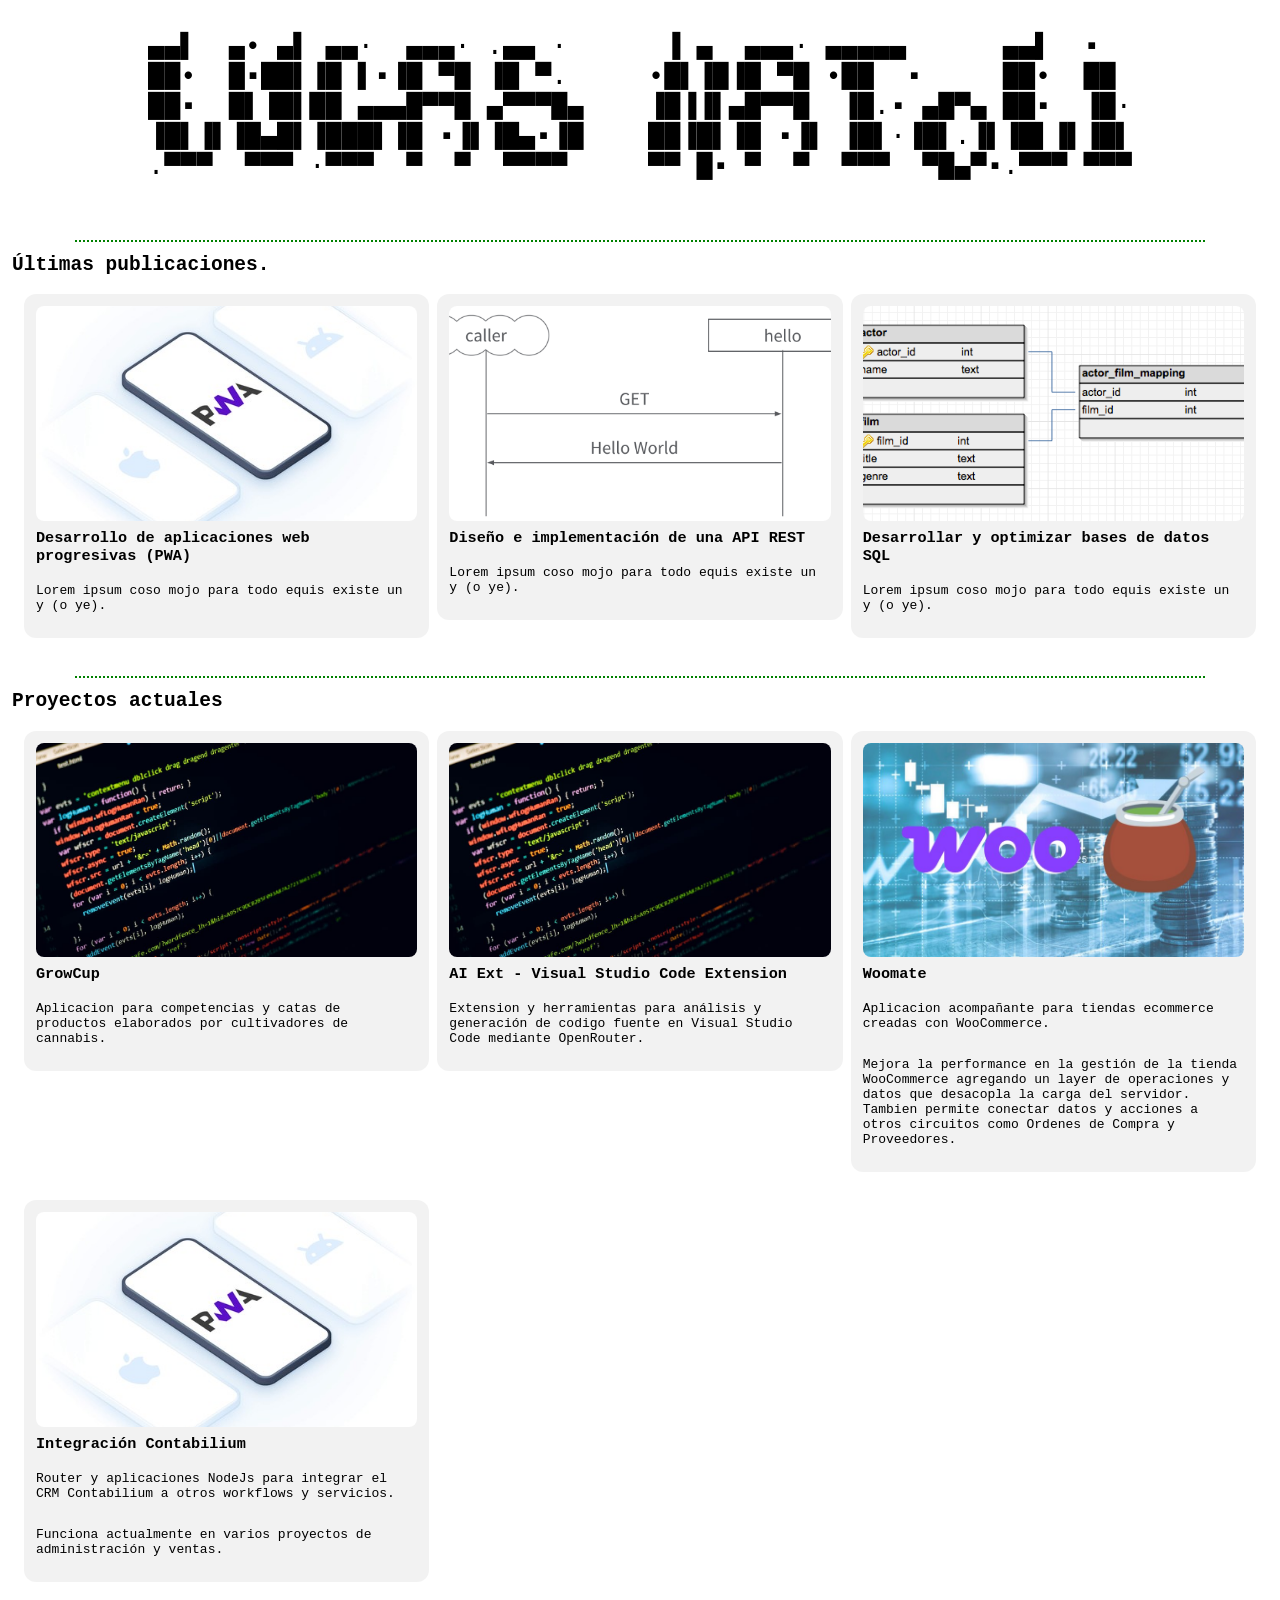
<file: webpage/index.html>
<!doctype html>
<html lang="es">
  <head>
    <meta charset="utf-8" />
    <meta name="viewport" content="width=device-width, initial-scale=1" />
    <meta name="color-scheme" content="light, dark" />
    <title>Lucas Natoli</title>
    <!-- Google Tag Manager -->
    <script>
      (function (w, d, s, l, i) {
        w[l] = w[l] || [];
        w[l].push({ "gtm.start": new Date().getTime(), event: "gtm.js" });
        var f = d.getElementsByTagName(s)[0],
          j = d.createElement(s),
          dl = l != "dataLayer" ? "&l=" + l : "";
        j.async = true;
        j.src = "https://www.googletagmanager.com/gtm.js?id=" + i + dl;
        f.parentNode.insertBefore(j, f);
      })(window, document, "script", "dataLayer", "GTM-5PHQMNJ3");
    </script>
    <!-- End Google Tag Manager -->
    <style>
      /* 
      :root {
        --bg: #ffffff;
        --text: #111111;
        --accent: #3b82f6;
      }
      
      @media (prefers-color-scheme: dark) {
        :root {
          --bg: #0f172a;
          --text: #0aa619;
          --accent: #60a5fa;
        }
      }
      html[data-theme="light"] {
        --bg: #ffffff;
        --text: #111111;
        --accent: #3b82f6;
      }
      html[data-theme="dark"] {
        --bg: #0f172a;
        --text: #0aa619;
        --accent: #60a5fa;
      } */
      body {
        margin: 0.75rem;
        display: flex;
        flex-direction: column;
        font-family: monospace;
      }
      h2,
      h3 {
        margin-block: 0.25em 0.35em;
      }
      hr {
        border: none;
        border-top: 2px dotted green;
        width: 90%;
      }
      pre {
        font-size: 2.1vw;
        margin-block: 0.75em 0.8em;
      }
      .card {
        background: rgba(127, 127, 127, 0.1);
        margin-bottom: 20px;
        padding: 0.75rem;
        border-radius: 12px;
      }
      .card img {
        width: 100%;
        aspect-ratio: 16 / 9;
        border-radius: 8px;
        object-fit: cover;
      }
      .card .content {
        display: flex;
        flex-direction: column;
      }

      .card-link {
        text-decoration: none;
        color: inherit;
        display: block;
      }

      /* hover sobre toda la card */
      .card-link:hover .card {
        background: rgba(127, 127, 127, 0.2);
        transform: translateY(-2px);
        transition: all 0.2s ease;
        cursor: pointer;
      }

      /* opcional: efecto en imagen */
      .card-link:hover img {
        transform: scale(1.02);
        transition: transform 0.2s ease;
      }

      @media (max-width: 768px) {
        .card {
          grid-template-columns: 1fr;
        }

        .card img {
          width: 100%;
        }
      }

      .cards {
        padding: 0.75rem;
        display: grid;
        gap: 0.5rem;
      }

      .cards {
        grid-template-columns: 1fr;
      }

      @media (min-width: 768px) {
        .cards {
          grid-template-columns: repeat(2, 1fr);
        }
      }

      @media (min-width: 1024px) {
        .cards {
          grid-template-columns: repeat(3, 1fr);
        }
      }

      .banner {
        display: flex;
        flex-direction: column;
        align-items: center;
      }
    </style>
  </head>
  <body>
    <!-- Google Tag Manager (noscript) -->
    <noscript
      ><iframe
        src="https://www.googletagmanager.com/ns.html?id=GTM-5PHQMNJ3"
        height="0"
        width="0"
        style="display: none; visibility: hidden"
      ></iframe
    ></noscript>
    <!-- End Google Tag Manager (noscript) -->
    <div class="banner">
      <pre>
▄▄▌  ▄• ▄▌ ▄▄·  ▄▄▄· .▄▄ ·      ▐ ▄  ▄▄▄· ▄▄▄▄▄      ▄▄▌  ▪  
██•  █▪██▌▐█ ▌▪▐█ ▀█ ▐█ ▀.     •█▌▐█▐█ ▀█ •██  ▪     ██•  ██ 
██▪  █▌▐█▌██ ▄▄▄█▀▀█ ▄▀▀▀█▄    ▐█▐▐▌▄█▀▀█  ▐█.▪ ▄█▀▄ ██▪  ▐█·
▐█▌▐▌▐█▄█▌▐███▌▐█ ▪▐▌▐█▄▪▐█    ██▐█▌▐█ ▪▐▌ ▐█▌·▐█▌.▐▌▐█▌▐▌▐█▌
.▀▀▀  ▀▀▀ ·▀▀▀  ▀  ▀  ▀▀▀▀     ▀▀ █▪ ▀  ▀  ▀▀▀  ▀█▄▀▪.▀▀▀ ▀▀▀
  </pre
      >
    </div>

    <hr />

    <h2>Últimas publicaciones.</h2>
    <section class="cards">
      <a href="#" class="card-link">
        <article class="card">
          <img src="pwa.jpg" alt="pwa apps" />
          <div class="content">
            <h3>Desarrollo de aplicaciones web progresivas (PWA)</h3>
            <p>Lorem ipsum coso mojo para todo equis existe un y (o ye).</p>
          </div>
        </article>
      </a>
      <a href="#" class="card-link">
        <article class="card">
          <img src="restapi.png" alt="api rest" />
          <div class="content">
            <h3>Diseño e implementación de una API REST</h3>
            <p>Lorem ipsum coso mojo para todo equis existe un y (o ye).</p>
          </div>
        </article>
      </a>
      <a href="#" class="card-link">
        <article class="card">
          <img src="sqldb.png" alt="databases sql" />
          <div class="content">
            <h3>Desarrollar y optimizar bases de datos SQL</h3>
            <p>Lorem ipsum coso mojo para todo equis existe un y (o ye).</p>
          </div>
        </article>
      </a>
    </section>
    <hr />

    <h2>Proyectos actuales</h2>
    <section class="cards">
      <a href="#" class="card-link">
        <article class="card">
          <img src="vscodeext.jpg" alt="GrowCup" />
          <div class="content">
            <h3>GrowCup</h3>
            <p>
              Aplicacion para competencias y catas de productos elaborados por
              cultivadores de cannabis.
            </p>
          </div>
        </article>
      </a>
      <a href="#" class="card-link">
        <article class="card">
          <img src="vscodeext.jpg" alt="vs ext" />
          <div class="content">
            <h3>AI Ext - Visual Studio Code Extension</h3>
            <p>
              Extension y herramientas para análisis y generación de codigo
              fuente en Visual Studio Code mediante OpenRouter.
            </p>
          </div>
        </article>
      </a>
      <a href="#" class="card-link">
        <article class="card">
          <img src="woomate.jpg" alt="woomate" />
          <div class="content">
            <h3>Woomate</h3>
            <p>
              Aplicacion acompañante para tiendas ecommerce creadas con
              WooCommerce.
            </p>
            <p>
              Mejora la performance en la gestión de la tienda WooCommerce
              agregando un layer de operaciones y datos que desacopla la carga
              del servidor. Tambien permite conectar datos y acciones a otros
              circuitos como Ordenes de Compra y Proveedores.
            </p>
          </div>
        </article>
      </a>
      <a href="#" class="card-link">
        <article class="card">
          <img src="pwa.jpg" alt="pwa apps" />
          <div class="content">
            <h3>Integración Contabilium</h3>
            <p>
              Router y aplicaciones NodeJs para integrar el CRM Contabilium a
              otros workflows y servicios.
            </p>
            <p>
              Funciona actualmente en varios proyectos de administración y
              ventas.
            </p>
          </div>
        </article>
      </a>
    </section>
  </body>
</html>
</file>
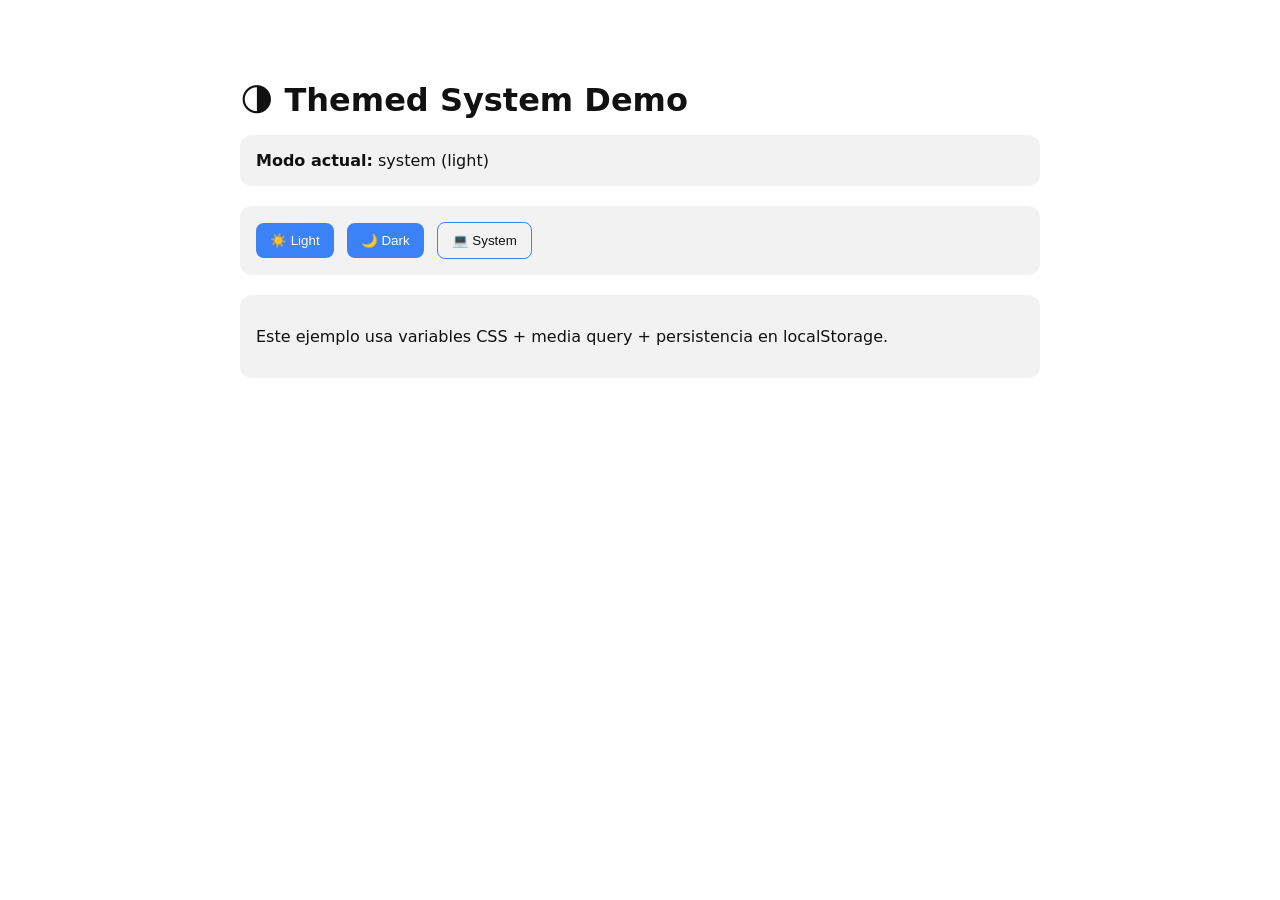
<file: webpage/themed.html>
<!doctype html>
<html lang="es" data-theme="dark">
  <head>
    <meta charset="UTF-8" />
    <meta name="viewport" content="width=device-width, initial-scale=1.0" />
    <meta name="color-scheme" content="light dark" />

    <title>Themed Demo</title>

    <style>
      :root {
        --bg: #ffffff;
        --text: #111111;
        --accent: #3b82f6;
      }

      @media (prefers-color-scheme: dark) {
        :root {
          --bg: #0f172a;
          --text: #e5ebe6;
          --accent: #60a5fa;
        }
      }

      html[data-theme="light"] {
        --bg: #ffffff;
        --text: #111111;
        --accent: #3b82f6;
      }

      html[data-theme="dark"] {
        --bg: #0f172a;
        --text: #e5e7eb;
        --accent: #60a5fa;
      }

      body {
        margin: 0;
        font-family: system-ui, sans-serif;
        background: var(--bg);
        color: var(--text);
        transition: background 0.25s ease, color 0.25s ease;
      }

      .container {
        max-width: 800px;
        margin: 40px auto;
        padding: 20px;
      }

      h1 {
        margin-bottom: 16px;
      }

      .card {
        padding: 16px;
        border-radius: 12px;
        background: rgba(127, 127, 127, 0.1);
        margin-bottom: 20px;
      }

      button {
        border: none;
        padding: 10px 14px;
        border-radius: 8px;
        cursor: pointer;
        background: var(--accent);
        color: white;
        margin-right: 8px;
      }

      button.secondary {
        background: transparent;
        border: 1px solid var(--accent);
        color: var(--text);
      }
    </style>
  </head>

  <body>
    <div class="container">
      <h1>🌗 Themed System Demo</h1>

      <div class="card">
        <strong>Modo actual:</strong>
        <span id="mode-label"></span>
      </div>

      <div class="card">
        <button onclick="setTheme('light')">☀️ Light</button>
        <button onclick="setTheme('dark')">🌙 Dark</button>
        <button class="secondary" onclick="setTheme('system')">
          💻 System
        </button>
      </div>

      <div class="card">
        <p>
          Este ejemplo usa variables CSS + media query +
          persistencia en localStorage.
        </p>
      </div>
    </div>

    <script>
      const storageKey = "theme-preference";

      const mediaQuery = window.matchMedia("(prefers-color-scheme: dark)");

      function getSystemTheme() {
        return mediaQuery.matches ? "dark" : "light";
      }

      function getStoredTheme() {
        return localStorage.getItem(storageKey);
      }

      function applyTheme(theme) {
        const root = document.documentElement;

        if (theme === "system") {
          root.removeAttribute("data-theme");
        } else {
          root.setAttribute("data-theme", theme);
        }

        updateLabel(theme);
      }

      function updateLabel(theme) {
        const label = document.getElementById("mode-label");

        if (theme === "system") {
          label.textContent = `system (${getSystemTheme()})`;
        } else {
          label.textContent = theme;
        }
      }

      function setTheme(theme) {
        localStorage.setItem(storageKey, theme);
        applyTheme(theme);
      }

      function initTheme() {
        const stored = getStoredTheme() || "system";
        applyTheme(stored);
      }

      /* Escuchar cambios del sistema */
      mediaQuery.addEventListener("change", () => {
        const stored = getStoredTheme();

        if (!stored || stored === "system") {
          applyTheme("system");
        }
      });

      initTheme();
    </script>
  </body>
</html>
</file>
